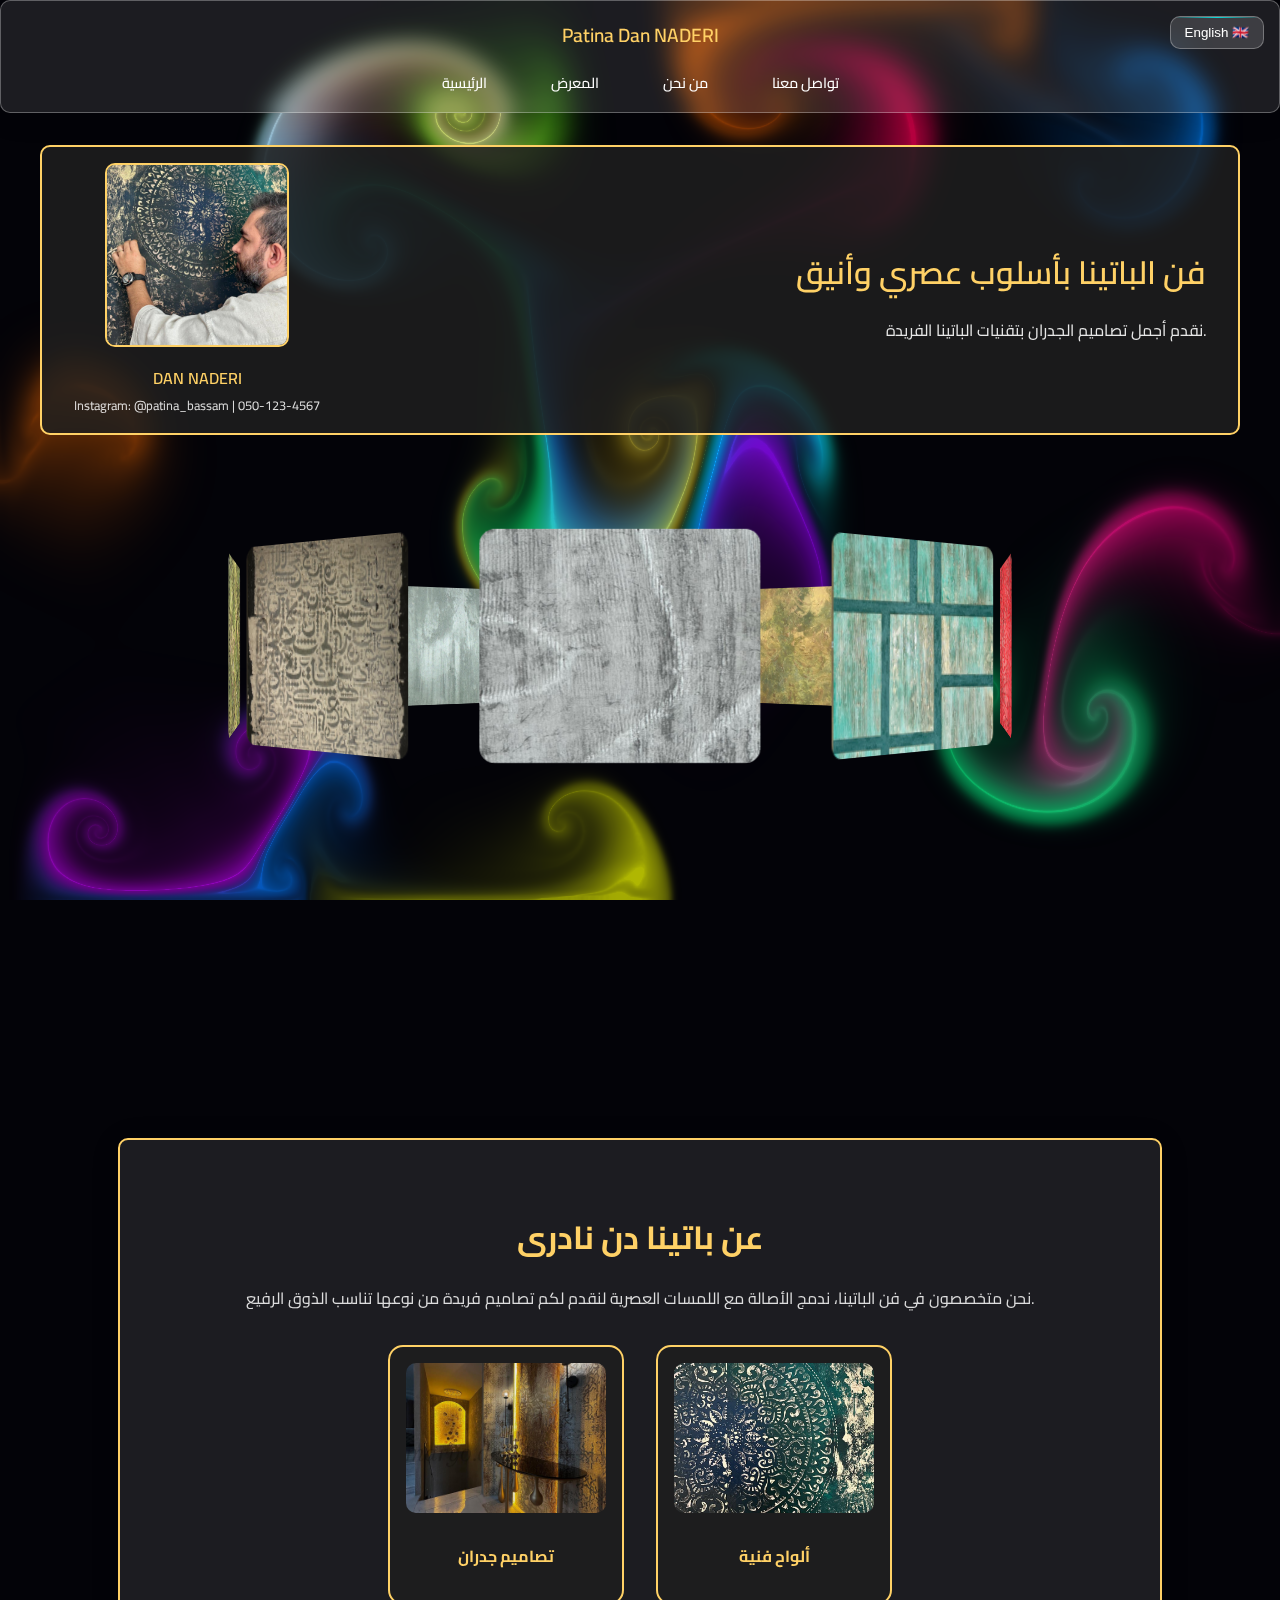
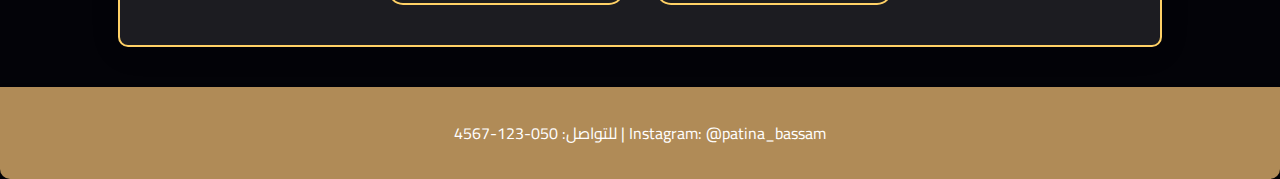
<file: index.html>
<!DOCTYPE html>
<html lang="ar">
<head>
  <meta charset="UTF-8">
  <meta name="viewport" content="width=device-width, initial-scale=1.0">
  <title>Patina Dan NADERI</title>
  <link rel="stylesheet" href="css/style.css">
  <link href="https://fonts.googleapis.com/css2?family=Cairo:wght@400;600&family=Poppins:wght@400;600&display=swap" rel="stylesheet">

</head>

<body>
  <!-- دکمه تغییر زبان -->
  <button id="lang-toggle">English 🇬🇧</button>

  <header>
    <div class="logo">Patina Dan NADERI</div>
    <nav>
      <ul>
        <li data-translate="home">الرئيسية</li>
        <li data-translate="gallery">المعرض</li>
        <li data-translate="about">من نحن</li>
        <li data-translate="contact">تواصل معنا</li>
      </ul>
    </nav>
  </header>

  <!-- Canvas Effect -->
  <canvas id="js-cursor-effect"></canvas>

<section class="hero">
  <div class="hero-left">
    <img src="images/WhatsApp Image 2025-10-16 at 14.48.08_49bd2017.jpg" alt="Model">
    <div class="hero-info">
      <h3>DAN NADERI</h3>
      <p>Instagram: @patina_bassam | 050-123-4567</p>
    </div>
  </div>
  <div class="hero-right">
    <h1 data-translate="hero_title">فن الباتينا بأسلوب عصري وأنيق</h1>
    <p data-translate="hero_subtitle">نقدم أجمل تصاميم الجدران بتقنيات الباتينا الفريدة.</p>
  </div>
</section>



  <section class="gallery">
    <div class="banner">
            <div class="slider" style="--quantity: 10">
                <div class="item" style="--position: 1"><img src="images/banner/banner1.jpg" alt=""></div>
                <div class="item" style="--position: 2"><img src="images/banner/banner2.jpg" alt=""></div>
                <div class="item" style="--position: 3"><img src="images/banner/banner3.jpg" alt=""></div>
                <div class="item" style="--position: 4"><img src="images/banner/banner4.jpg" alt=""></div>
                <div class="item" style="--position: 5"><img src="images/banner/banner5.jpg" alt=""></div>
                <div class="item" style="--position: 6"><img src="images/banner/banner6.jpg" alt=""></div>
                <div class="item" style="--position: 7"><img src="images/banner/banner7.jpg" alt=""></div>
                <div class="item" style="--position: 8"><img src="images/banner/banner8.jpg" alt=""></div>
                <div class="item" style="--position: 9"><img src="images/banner/banner9.jpg" alt=""></div>
                <div class="item" style="--position: 10"><img src="images/banner/banner10.jpg" alt=""></div>
            </div>
            <div class="model"></div>
        </div>
  </section>

<section class="about">
  <h2 data-translate="about_title">عن باتينا دن نادری</h2>
  <p data-translate="about_text">
    نحن متخصصون في فن الباتينا، ندمج الأصالة مع اللمسات العصرية لنقدم لكم تصاميم فريدة من نوعها تناسب الذوق الرفيع.
  </p>

  <div class="about-cards">
    <a href="artworks.html" class="about-card">
      <img src="images/1jpg.jpg" alt="تابلوهای هنری">
      <h3 data-translate = "service_walls">تصاميم جدران</h3>
    </a>
    <a href="wall-design.html" class="about-card">
      <img src="images/2.jpg" alt="دیزاین دیوار">
      <h3 data-translate = "service_boaeds">ألواح فنية</h3>
    </a>
  </div>
</section>


  <footer>
    <p data-translate="contact_info">للتواصل: 050-123-4567 | Instagram: @patina_bassam</p>
  </footer>

  <script src="src/script.js"></script>
  <script src="src/effects.js"></script>
</body>
</html>
</file>
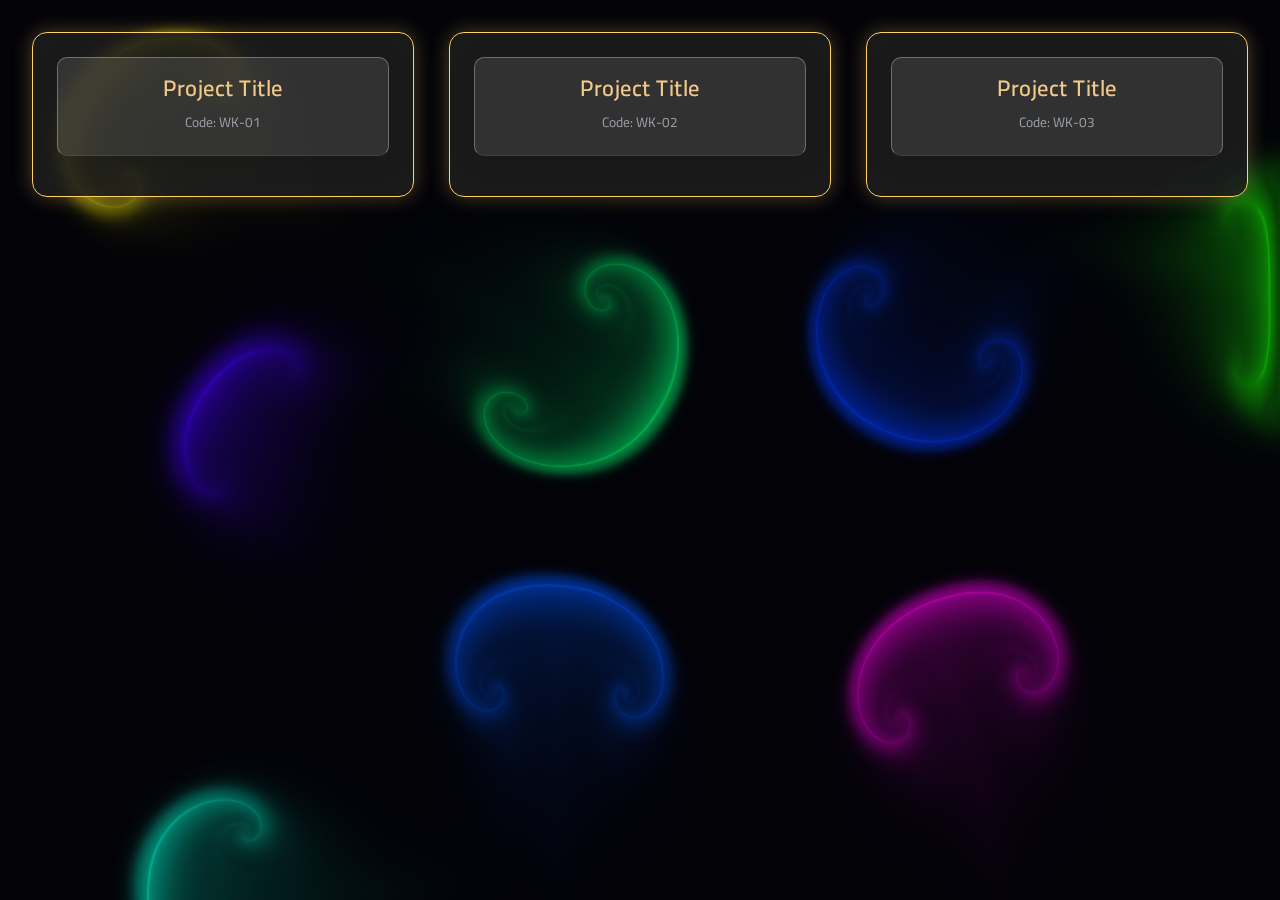
<file: artworks.html>
<!DOCTYPE html>
<html lang="en">
<head>
  <meta charset="UTF-8">
  <meta name="viewport" content="width=device-width, initial-scale=1.0">
  <title>Document</title>
  <link rel="stylesheet" href="css/styleWall.css">
  <link rel="stylesheet" href="css/style.css">
  <link href="https://fonts.googleapis.com/css2?family=Cairo:wght@400;600&family=Poppins:wght@400;600&display=swap" rel="stylesheet">

</head>
<body>
  <canvas id="js-cursor-effect"></canvas>

  <!-- Cards container -->
  <div class="cards">
    <!-- Card 1 -->
    <article class="card" data-project-id="work-01">
      <header class="card__head">
        <h2 class="card__title">Project Title</h2>
        <span class="card__meta">Code: WK-01</span>
      </header>

        <!-- جای اسلایدر -->
      <div class="card__slider" id="slider-work-01">
        <!-- در مرحله بعد ساختار اسلایدر رو اینجا می‌گذاریم -->
      </div>
    </article>
    <!-- Card 2 -->
    <article class="card" data-project-id="work-02">
      <header class="card__head">
        <h2 class="card__title">Project Title</h2>
        <span class="card__meta">Code: WK-02</span>
      </header>

        <!-- جای اسلایدر -->
      <div class="card__slider" id="slider-work-02">
        <!-- در مرحله بعد ساختار اسلایدر رو اینجا می‌گذاریم -->
      </div>
    </article>
    <!-- Card 3 -->
    <article class="card" data-project-id="work-03">
      <header class="card__head">
        <h2 class="card__title">Project Title</h2>
        <span class="card__meta">Code: WK-03</span>
      </header>

        <!-- جای اسلایدر -->
      <div class="card__slider" id="slider-work-03">
        <!-- در مرحله بعد ساختار اسلایدر رو اینجا می‌گذاریم -->
      </div>
    </article>

  </div>

  <!-- Modal -->
  <div class="modal" id="wallModal">
    <div class="modal__overlay"></div>
    <div class="modal__content">
      <button class="modal__close" aria-label="Close">&times;</button>
      <div class="modal__body">
        <!-- محتوا در زمان کلیک به‌صورت داینامیک پر می‌شود -->
      </div>
    </div>
  </div>


  <script src="src/jsWall.js"></script>
    <script src="src/effects.js"></script>
</body>
</html>
</file>
<file: css/style.css>
/* =================== Global =================== */
body {
    margin: 0;
    font-family: 'Cairo', 'Poppins', sans-serif;
    background: #030308;
    color: #fff;
    text-align: center;
    overflow-x: hidden;
    transition: all 0.3s ease;
}

/* =================== Canvas =================== */
canvas {
    position: fixed;
    top: 0;
    left: 0;
    width: 100%;
    height: 100%;
    z-index: 0;
}

/* =================== Header =================== */
header {
    position: relative;
    z-index: 1;
    display: flex;
    flex-direction: column;
    align-items: center;
    justify-content: center;
    padding: 1rem 0;
    text-align: center;
    background: rgba(255, 255, 255, 0.1);
    backdrop-filter: blur(10px);
    box-shadow: 0 4px 30px rgba(0, 0, 0, 0.1);
    border: 1px solid rgba(255, 255, 255, 0.3);
    border-radius: 10px;   
}

.logo {
    font-size: 1.2rem;
    font-weight: 600;
    color: #ffd166;
    margin-bottom: 0.5rem;
    text-decoration: none;
}

nav ul {
    list-style: none;
    display: flex;
    gap: 4rem;
    padding: 0;
    margin: 0.5rem 0 0 0;
    flex-wrap: wrap;
    justify-content: center;
    font-size: 0.9rem;
}

nav ul li {
    cursor: pointer;
    transition: color 0.3s ease;
    font-weight: 500;
}

nav ul li:hover {
    color: #ffd166;
}

/* =================== Language Toggle =================== */
#lang-toggle {
    position: fixed;
    top: 1rem;
    right: 1rem;
    z-index: 10;
    padding: 8px 14px;
    background: rgba(255, 255, 255, 0.15);
    color: #fff;
    border: 1px solid rgba(255,255,255,0.3);
    border-radius: 10px;
    backdrop-filter: blur(8px);
    cursor: pointer;
    transition: all 0.3s ease;
    font-weight: 500;
    overflow: hidden;
}

#lang-toggle::after {
    content: '';
    position: absolute;
    top: 0;
    left: 0;
    width: 100%;
    height: 3%;
    border-radius: 50px;
    background: linear-gradient(
        120deg,
        rgba(0, 255, 255, 0) 0%,
        rgba(0, 255, 255, 0.8) 50%,
        rgba(0, 255, 255, 0) 100%
    );
    animation: laser-move 2s linear infinite;
    pointer-events: none;
}

@keyframes laser-move {
    0% { left: -90%; top: 0; }
    25% { left: 90%; top: 0; }
    50% { left: 90%; top: 98%; }
    75% { left: -90%; top: 99%; }
    100% { left: -90%; top: 0; }
}

#lang-toggle:hover {
    color: #0ff;
    box-shadow: 0 0 20px #0ff, 0 0 40px #0ff, 0 0 60px #0ff;
}

/* =================== Hero Section =================== */
.hero {
    display: flex;
    background: rgba(30, 30, 30, 0.85);
    justify-content: space-between;
    align-items: center;
    width: 100%;
    padding: 1rem 2rem;
    box-sizing: border-box;
    border: 2px solid #ffd166;
}

/* Shared Card */
.card {
    background: rgba(30, 30, 30, 0.85);
    border: 1px solid #ffd166;
    border-radius: 15px;
    padding: 1.5rem;
    box-shadow: 0 0 20px rgba(255, 209, 102, 0.3);
}

/* Hero Left (Image + Info) */
.hero-left {
    display: flex;
    flex-direction: column;
    align-items: center;
    text-align: center;
}

.hero-left img {
    width: 180px;
    height: 180px;
    border-radius: 10px;
    object-fit: cover;
    margin-bottom: 1rem;
    border: 2px solid #ffd166;
}

.hero-info h3 {
    margin: 0;
    font-size: 1rem;
    color: #ffd166;
    font-weight: 600;
}

.hero-info p {
    margin: 0;
    font-size: 0.8rem;
    color: #fff;
    opacity: 0.85;
}

/* Hero Right (Text) */
.hero-right {
    text-align: right;
    max-width: 600px;
}

.hero-right h1 {
    font-size: 2rem;
    margin-bottom: 1rem;
    color: #ffd166;
    font-weight: 600;
}

.hero-right p {
    font-size: 1rem;
    line-height: 1.6;
    color: #fff;
    opacity: 0.9;
}

/* =================== Sections =================== */
section {
    position: relative;
    z-index: 2;
    text-align: center;
    padding: 2rem 1rem;
    margin: 2rem auto;
    max-width: 1200px;
    border-radius: 10px;
}

/* Gallery */
.gallery {
    text-align: center;
    padding: 10px 20px;
    max-width: 1200px;
    font-weight: 400;
}

.gallery h2 {
    color: #b08b57;
    font-weight: 600;
    font-size: 1rem;
    text-shadow: 2px 2px 4px rgba(0,0,0,0.3);
}

.images {
    display: flex;
    flex-wrap: wrap;
    justify-content: center;
    gap: 20px;
    margin-top: 20px;
}

.images img {
    width: 300px;
    border-radius: 10px;
    box-shadow: 0 4px 10px rgba(0,0,0,0.1);
    transition: transform 0.3s ease, box-shadow 0.3s ease;
}

/* =================== Hero + Gallery Layout =================== */
.hero-gallery {
    display: flex;
    gap: 2rem;
    align-items: flex-start;
    justify-content: space-between;
    margin: 2rem 0;
}

.hero-gallery .hero,
.hero-gallery .gallery {
    flex: 1;
}

/* =================== Banner =================== */
.banner {
    margin-top: 1rem;
    width: 100%;
    height: 67vh;
    text-align: center;
    overflow: hidden;
    position: relative;
    
}

.banner .slider {
    position: absolute;
    background-image: url('../images/model-removebg-preview.png');
    background-size: cover;
    width: 180px;
    height: 150px;
    top: 13%;
    left: calc(50% - 110px);
    transform-style: preserve-3d;
    transform: perspective(1000px);
    animation: autoRun 20s linear infinite;
    z-index: 2;
    
}

@keyframes autoRun {
    from { transform: perspective(1000px) rotateX(-16deg) rotateY(0deg); }
    to { transform: perspective(1000px) rotateX(-16deg) rotateY(360deg); }
}

.banner .slider .item {
    position: absolute;
    inset: 0;
    transform: rotateY(calc((var(--position) - 1) * (360 / var(--quantity)) * 1deg)) translateZ(360px);
}

.banner .slider .item img {
    width: 100%;
    height: 100%;
    object-fit: cover;
    border-radius: 10px;
}

.banner .content {
    position: absolute;
    bottom: 0;
    left: 50%;
    transform: translateX(-50%);
    width: min(1400px, 100vw);
    height: max-content;
    padding-bottom: 100px;
    display: flex;
    flex-wrap: wrap;
    justify-content: space-between;
    align-items: center;
    z-index: 1;
}

.banner .content h1 {
    font-family: 'ICA Rubrik';
    font-size: 16em;
    line-height: 1em;
    color: #25283B;
    position: relative;
}

.banner .content h1::after {
    content: attr(data-content);
    z-index: 2;
    -webkit-text-stroke: 2px #d2d2d2;
    color: floralwhite;
}

.author {
    font-family: Poppins;
    text-align: right;
    max-width: 200px;
    margin-right: 2rem;
}

.banner .content h2 {
    font-size: 6rem;
}

.banner .content .model {
    width: 100%;
    height: 75vh;
    position: absolute;
    bottom: 0;
    left: 0;
    background-size: auto 130%;
    background-repeat: no-repeat;
    background-position: top center;
    z-index: 1;
}
.banner .content .model.model-1 {
    background-image: url('../images/model_1.png');
}


/* About */
.about {
    padding: 40px 60px;
    text-align: center;
    background: rgba(255, 255, 255, 0.1);
    backdrop-filter: blur(10px);
    box-shadow: 0 4px 30px rgba(0, 0, 0, 0.1);
    border:2px solid #ffd166;
    border-radius: 10px;
    max-width: 800px;
      margin: 0 auto;
    font-weight: 400;
    text-align: center;
  padding: 40px 20px;
  max-width: 1000px;
}

.about h2 {
  color: #ffd166;
  font-size: 2rem;
  margin-bottom: 1rem;
}

.about p {
  color: #fff;
  opacity: 0.85;
  margin-bottom: 2rem;
}

.about-cards {
  display: flex;
  gap: 2rem;
  justify-content: center;
  flex-wrap: wrap;
}

.about-card {
  display: flex;
  flex-direction: column;
  align-items: center;
  background: rgba(30, 30, 30, 0.85);
  border: 2px solid #ffd166;
  border-radius: 15px;
  padding: 1rem;
  width: 200px;
  text-decoration: none;
  transition: transform 0.3s ease, box-shadow 0.3s ease;
}

.about-card img {
  width: 100%;
  height: 150px;
  object-fit: cover;
  border-radius: 10px;
  margin-bottom: 0.8rem;
}

.about-card h3 {
  color: #ffd166;
  font-size: 1rem;
  text-align: center;
}

.about-card:hover {
  transform: translateY(-5px);
  box-shadow: 0 0 20px rgba(255, 209, 102, 0.5);
}



/* Footer */
footer {
    background-color: #b08b57;
    color: #fff;
    text-align: center;
    padding: 15px;
    margin-top: 40px;
    border-radius: 0 0 10px 10px;
    box-shadow: 0 4px 10px rgba(0,0,0,0.1);
    font-weight: 400;
}

@media (max-width: 880px) {
    .banner .slider {
        width: 110px;
        height: 120px;
        top: 20%;
        left: calc(50% - 90px);
    }   
    .banner .slider .item {
    position: absolute;
    inset: 0;
    transform: rotateY(calc((var(--position)) * (360 / var(--quantity)) * 1deg)) translateZ(240px);
}

}
@media (max-width: 440px){
    
.hero-right h1 {
    font-size: 1rem;
    margin-bottom: 1rem;
}
.about p {
    font-size: .7rem;
}
}

#offers {
  direction: rtl;
  width: 90%;
  margin: 50px auto;
}

.slider {
  margin-bottom: 60px;
  position: relative;
}

.slider h2 {
  text-align: right;
  font-size: 1.4rem;
  margin-bottom: 15px;
  color: #fff;
}

.slider__container {
  position: relative;
  overflow: hidden;
}

.slider__track {
  display: flex;
  transition: transform 0.5s ease;
}

.slide {
  min-width: 300px;
  margin: 0 10px;
  border-radius: 15px;
  overflow: hidden;
}

.slide img {
  width: 100%;
  height: 200px;
  object-fit: cover;
  border-radius: 10px;
}

.slider__btn {
  position: absolute;
  top: 50%;
  transform: translateY(-50%);
  background: rgba(0,0,0,0.5);
  border: none;
  color: #fff;
  font-size: 2rem;
  cursor: pointer;
  padding: 8px 15px;
  border-radius: 50%;
  transition: 0.3s;
  z-index: 5;
}

.slider__btn:hover {
  background: rgba(255,255,255,0.3);
}

.btn--left {
  left: 10px;
}

.btn--right {
  right: 10px;
}

@media (max-width: 768px) {
  .slide {
    min-width: 200px;
  }
}
</file>
<file: css/styleWall.css>
/* ================= Reset & Base ================= */
* {
  box-sizing: border-box;
  margin: 0;
  padding: 0;
}

body {
  font-family: "Poppins", "IRANSans", sans-serif;
  line-height: 1.5;
  padding: 2rem;
  background: radial-gradient(1200px 800px at 20% -10%, #1a1a22 0%, #0e0e10 50%, #0a0a0c 100%) fixed;
  color: #eceff4;
}

/* ================= Variables ================= */
:root {
  --bg: #0e0e10;
  --card: #16161a;
  --text: #eceff4;
  --muted: #9aa0a6;
  --brand: #f2c98a;
  --brand-2: #b8925d;
  --ring: rgba(242,201,138,.35);
}

/* ================= Cards Container ================= */
.cards {
  display: grid;
  grid-template-columns: repeat(auto-fit, minmax(320px, 1fr));
  gap: 2.2rem;
  max-width: 1280px;
  margin: 0 auto;
}

/* ================= Card ================= */
.card {
  --mx: 50%;
  --my: 50%;
  --card-width: 0;
  --card-height: 0;

  position: relative;
  border-radius: 16px;
  overflow: clip;
  padding: 1rem;
  background: linear-gradient(180deg, rgba(255,255,255,.02), rgba(255,255,255,.01)), var(--card);
  border: 1px solid rgba(255,255,255,.06);
  box-shadow: 0 10px 24px rgba(0,0,0,.35), inset 0 1px 0 rgba(255,255,255,.04);
  transition: transform .35s ease, box-shadow .35s ease, border-color .35s ease, filter .35s ease, background .1s;
  pointer-events: auto;
}

.card::after {
  content: "";
  position: absolute;
  inset: -2px;
  border-radius: 18px;
  background: radial-gradient(600px 400px at var(--mx) var(--my), rgba(242,201,138,.15), transparent 60%);
  opacity: 0;
  pointer-events: none;
  transition: opacity .35s ease;
}

.card:hover,
.card:focus-within,
.card.active {
  transform: translateY(-8px) scale(1.02);
  z-index: 5;
  box-shadow: 0 14px 38px rgba(0,0,0,.45);
  border-color: rgba(255,255,255,.10);
  filter: saturate(1.06);
}

.card:hover::after {
  opacity: 1;
}

/* ================= Card Header ================= */
.card__head {
  border-bottom: 1px solid rgba(255,255,255,.07);
  margin-bottom: 1rem;
  padding-bottom: .6rem;
}

.card__title { color: var(--brand); letter-spacing:.3px; }
.card__meta { color: var(--muted); font-size: 0.85rem; margin-top: 0.25rem; }

/* ================= Slider ================= */
.card__slider,
.fs-slider {
  position: relative;
  overflow: hidden;
  border-radius: 14px;
  isolation: isolate;
}

.slider__track,
.fs-slider__track {
  display: flex;
  gap: 0;
  transition: transform 0.8s ease-in-out;
  will-change: transform;
}

.slider__slide,
.fs-slide {
  flex: 0 0 100%;
  border-radius: 12px;
  overflow: hidden;
}

.slider__slide img,
.fs-slide img {
  display: block;
  width: 100%;
  height:60vh;
  object-fit: contain;
  border-radius: 12px;
   background: #000;
  aspect-ratio: 4 / 3; /* نسبت ثابت برای همه عکس‌ها */
  overflow: hidden;
}

.fs-slide + .fs-slide {
  margin-left: 20px;
}

/* Slider Buttons */
.slider__btn,
.fs-slider__btn {
  position: absolute;
  top: 50%;
  transform: translateY(-50%);
  width: 42px;
  height: 42px;
  border-radius: 999px;
  border: none;
  background: rgba(255,255,255,0.85);
  font-size: 22px;
  display: grid;
  place-items: center;
  cursor: pointer;
  transition: background .2s ease, transform .2s ease, opacity .2s ease, visibility .2s ease;
  z-index: 2;
}

.slider__btn { display: none; }
.fs-slider__btn:hover { background: #fff; }
.fs-slider__btn--prev { left: 10px; }
.fs-slider__btn--next { right: 10px; }

/* Slider Dots */
.slider__dots,
.fs-slider__dots {
  position: absolute;
  left: 50%;
  bottom: 12px;
  transform: translateX(-50%);
  display: flex;
  gap: 8px;
  z-index: 1;
}

.slider__dots button,
.fs-slider__dots button {
  width: 8px;
  height: 8px;
  border-radius: 999px;
  border: none;
  background: rgba(255,255,255,.4);
  cursor: pointer;
}

.slider__dots button[aria-current="true"],
.fs-slider__dots button[aria-current="true"] {
  background: #fff;
}

.slider__counter,
.fs-slider__counter {
  text-align: center;
  font: 600 12px/1.6 system-ui, sans-serif;
  color: #fff;
  padding: 10px 0 0;
  opacity: 0.9;
}

/* ================= Modal ================= */
.modal {
  position: fixed;
  inset: 0;
  display: none;
  align-items: center;
  justify-content: center;
  backdrop-filter: blur(2px);
  -webkit-backdrop-filter: blur(2px);
  z-index: 1000;
  animation: overlayFade .25s ease;
}

.modal.active { display: flex; opacity: 1; }

.modal__overlay {
  position: absolute;
  inset: 0;
  background: rgba(0,0,0,0.6);
}

.modal__content {
  position: relative;
  max-width: 900px;
  width: 90%;
  max-height: 90vh;
  overflow: auto;
  padding: 1rem;
  background: rgba(20,20,24,.88);
  border: 1px solid rgba(255,255,255,.08);
  border-radius: 1rem;
  box-shadow: 0 18px 60px rgba(0,0,0,.55), inset 0 1px 0 rgba(255,255,255,.04);
  backdrop-filter: blur(10px) saturate(120%);
  -webkit-backdrop-filter: blur(10px) saturate(120%);
  animation: modalPop 0.3s ease;
}

.modal__close {
  position: absolute;
  top: .5rem;
  right: .8rem;
  width: 44px; height: 44px; border-radius: 10px;
  background: rgba(255,255,255,.06);
  border: 1px solid rgba(255,255,255,.10);
  color: #fff;
  font-size: 1.8rem;
  cursor: pointer;
  transition: background .2s ease, transform .2s ease;
}
.modal__close:hover { background: rgba(255,255,255,.12); transform: scale(1.04); }

.modal__body h2 { font-size: clamp(1.2rem,1.6vw,1.6rem); color: var(--brand); }
.modal__body p { color: var(--muted); }

@keyframes overlayFade { from { background: rgba(0,0,0,0); } to { background: rgba(0,0,0,0.6); } }
@keyframes modalPop { from { transform: scale(0.9); opacity: 0; } to { transform: scale(1); opacity: 1; } }

/* ================= Hover Safety & Accessibility ================= */
@media (hover: none) { .card:active { transform: translateY(-8px) scale(1.02); z-index:5; box-shadow:0 14px 38px rgba(0,0,0,.45); } }
@media (prefers-reduced-motion: reduce) { * { transition: none !important; animation: none !important; } }

:where(button,[role="button"],.card):focus-visible {
  outline: 2px solid var(--ring);
  outline-offset: 2px;
  border-radius: 12px;
}
.card__title {
  font-size: 1.4rem;           /* کمی بزرگتر برای تاکید */
  font-weight: 600;
  color: var(--brand);
  margin-bottom: 0.3rem;
  letter-spacing: 0.5px;
  line-height: 1.3;
}
.card__meta {
  font-size: 0.85rem;
  color: var(--muted);
  display: block;
  margin-bottom: 0.8rem;
}
.card__description {
  font-size: 0.95rem;
  color: var(--text);

  margin-bottom: 1rem;
  display: -webkit-box;
  -webkit-line-clamp: 3;   /* تعداد خطوط نمایش داده شده */
  -webkit-box-orient: vertical;
  overflow: hidden;
  text-overflow: ellipsis;
}
/* Buttons container */
.card__buttons {
  display: flex;
  gap: 1rem;
  margin: 1rem 0;
}

.btn-info {
  padding: 0.5rem 1rem;
  background: var(--brand);
  color: var(--card);
  border: none;
  border-radius: 8px;
  cursor: pointer;
  font-weight: 600;
  transition: background 0.2s ease;
}
.btn-info:hover {
  background: var(--brand-2);
}

/* Modal inside card */
.card__modal {
  position: absolute;
  top: 10%;
  left: 50%;
  transform: translateX(-50%);
  width: 90%;
  max-width: 450px;
  max-height: 70vh;
  background: rgba(20,20,24,0.95);
  border-radius: 12px;
  padding: 1rem;
  box-shadow: 0 10px 30px rgba(0,0,0,0.5);
  overflow-y: auto;
  display: none;
  z-index: 10;
}

.card__modal.active {
  display: block;
}

.modal__close {
  position: absolute;
  top: 0.5rem;
  right: 0.5rem;
  background: none;
  border: none;
  font-size: 1.4rem;
  color: var(--text);
  cursor: pointer;
}

.modal__text-wrapper {
  max-height: 50vh; /* ارتفاع قابل تغییر */
  overflow-y: auto;
  padding-right: 0.5rem; /* فاصله scrollbar */
}
.modal__text-wrapper::-webkit-scrollbar {
  width: 6px;

}
</file>
